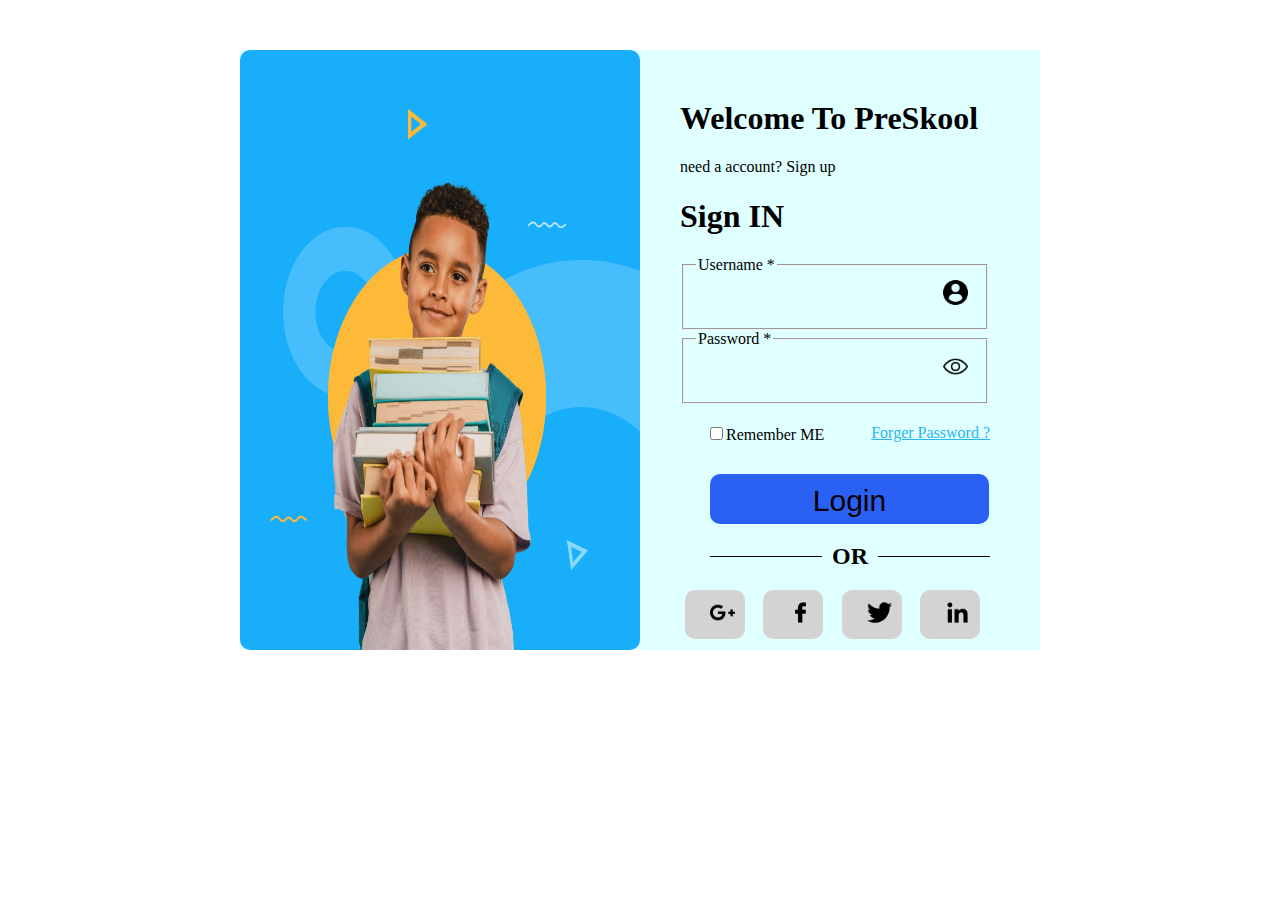
<file: login.html>
<!DOCTYPE html>
<html lang="en">

<head>
    <meta charset="UTF-8">
    <meta name="viewport" content="width=device-width, initial-scale=1.0">
    <title>Document</title>
    <!-- css -->
    <style>
        .login img {
            width: 400px;
            height: 600px;
            background-color: #18aefa;
            border-radius: 10px;
            /* box-sizing: border-box;
            display: inline-block;
            border: 2px solid black;
            height: 300px;
            width: 400px;
            text-align: left;
            backdrop-filter: blur(50px); */

            /* margin: 50px 70px; */
            /* align-content: center; */
        }

        .login input {
            padding: 10px;
            margin-left: 30px;

        }
        .login{
            margin-top: 50px;
        }
        .login h2 {
            margin-left: 30px;
        }

        .login button {
            margin-left: 30px;
            padding: 10px 30px;
            height: 50px;
            width: 90%;
            background-color: rgb(42, 96, 243);
            margin-top: 30px;
            font-size: 30px;
            margin-right: 70px;
            border-radius: 10px;
            border-style: none;
            font-family:'Gill Sans', 'Gill Sans MT', Calibri, 'Trebuchet MS', sans-serif;
        }
        button:hover{
            background-color: rgb(67, 196, 247);
        }

        .container {
            /* max-width: 1320px;
            margin: 0 auto;
            border: 2px solid black;
            text-align: center;
            height: 100vh;
            /* background-color: rgb(198, 162, 231); */
            /* background-image: url(asset/images/loginback.jpg);
            background-repeat: no-repeat;
            background-size: cover; */
            */
        }

        .w-6 {
            width: 50%;
        }

        .d-flex {
            display: flex;
            flex-wrap: wrap;
        }

        .justify-content {
            justify-content: center;
        }

        .align-center {
            align-items: center;
        }

        .vh100 {
            height: 100vh;
        }

        .mt-30 {
            margin-top: 20px;
        }

        .w-1 {
            width: 8.33%;
        }

        .w-2 {
            width: 16.66%;
        }

        .w-3 {
            width: 25%;
        }

        .w-4 {
            width: 33.33%;
        }

        .w-5 {
            width: 41.66%;
        }

        .w-6 {
            width: 50%;
        }

        .w-7 {
            width: 58.33%;
        }

        .w-8 {
            width: 66.66%;
        }

        .w-9 {
            width: 75%;
        }

        .w-10 {
            width: 83.33%;
        }

        .w-11 {
            width: 91.66%;
        }

        .w-12 {
            width: 100%;
        }

        .box {
            width: 800px;
            height: 600px;
            /* border: 2px solid black; */
            margin: 0 auto;
            background-color: lightcyan;
            margin-bottom: 50px;
        }
        .ml-50{
            margin-left: 40px;
        }
        .mr-50{
            margin-right: 50px;
        }
        input{
            background-color: lightcyan;   
            border-style: none;  
           }
           .text img{
            width: 25px;
            height: 25px;
            margin-left: 20px;
            background-color: transparent;
           }
           .justify-content{
            justify-content:space-between ;
           }
           .check{
            margin-top: 20px;
            
           }
           .check a{
            color: rgb(40, 183, 240);
           }
           /* .btns    {
            padding: 5px 60px 5px 5px;
           } */

           h2 {
  display: flex;
  flex-direction: row;
}
h2:before, h2:after{
  content: "";
  flex: 1 1;
  border-bottom: 1px solid;
  margin: auto;
}
h2:before {
  margin-right: 10px
}
h2:after {
  margin-left: 10px
}
.btnlogo button1{
    background-color: lightgray;
    padding: 5px 5px 5px 0px;
    /* height: 30px;
    width: 30px; */
  /* font-size: 10px; */
  margin-right: 10px;
  margin-left: 5px;
  border-radius: 10px;
}
button1:hover{
    background-color: rgb(0, 174, 255);
    color: white;
}
 img:hover{
    color: white;
}

.btnlogo img{
    height: 25px;
    width: 25px;
    padding: 5px;
}
    </style>

</head>

<body>

    <section class="login">
        <div class="box d-flex">
            <div class="img w-6">
                <div>
                    <div class="w-6 ">
                        <img src="asset/images/loginimg.png">
                    </div>

                </div>
            </div>
            <div class="text w-6">
                <form action="index.html" class="container alignitem">
                    <div class="login alignitem ml-50 mr-50">
                        <div>
                            <h1>Welcome To PreSkool</h1>
                            <span>need a account?</span>
                            <span>Sign up</span>
                        </div>
                        <h1>Sign IN</h1>
                        <div>
                            <fieldset>
                                <legend>Username *</legend>
                                <input type="text"><img src="asset/images/profile-user.png" width="40px">
                            </fieldset>

                            <fieldset>
                                <legend>Password *</legend>
                                <input type="password"><img src="asset/images/show.png">
                            </fieldset>
                        </div>
                        <div class="check d-flex justify-content">
                            <div>
                            <input type="checkbox">Remember ME
                            </div>
                            <div>
                                <a href="">Forger Password ?</a>
                            </div>
                        </div>
                        <div class="btns">
                        <button type="submit">Login</button>
                            </div>

                            <h2>OR</h2>

                            <div class="btnlogo d-flex justify-content">
                                <button1><img src="asset/images/google-plus.png"></button1>
                               <button1><img src="asset/images/facebook.png"></button1>
                              <button1><img src="asset/images/twitter (1).png"></button1>
                               <button1><img src="asset/images/linkedin (1).png"></button1>
                            </div>
                            
                    </div>
                    
                </form>
            </div>
        </div>
        </div>
    </section>
</body>

</body>

</html>
</file>
